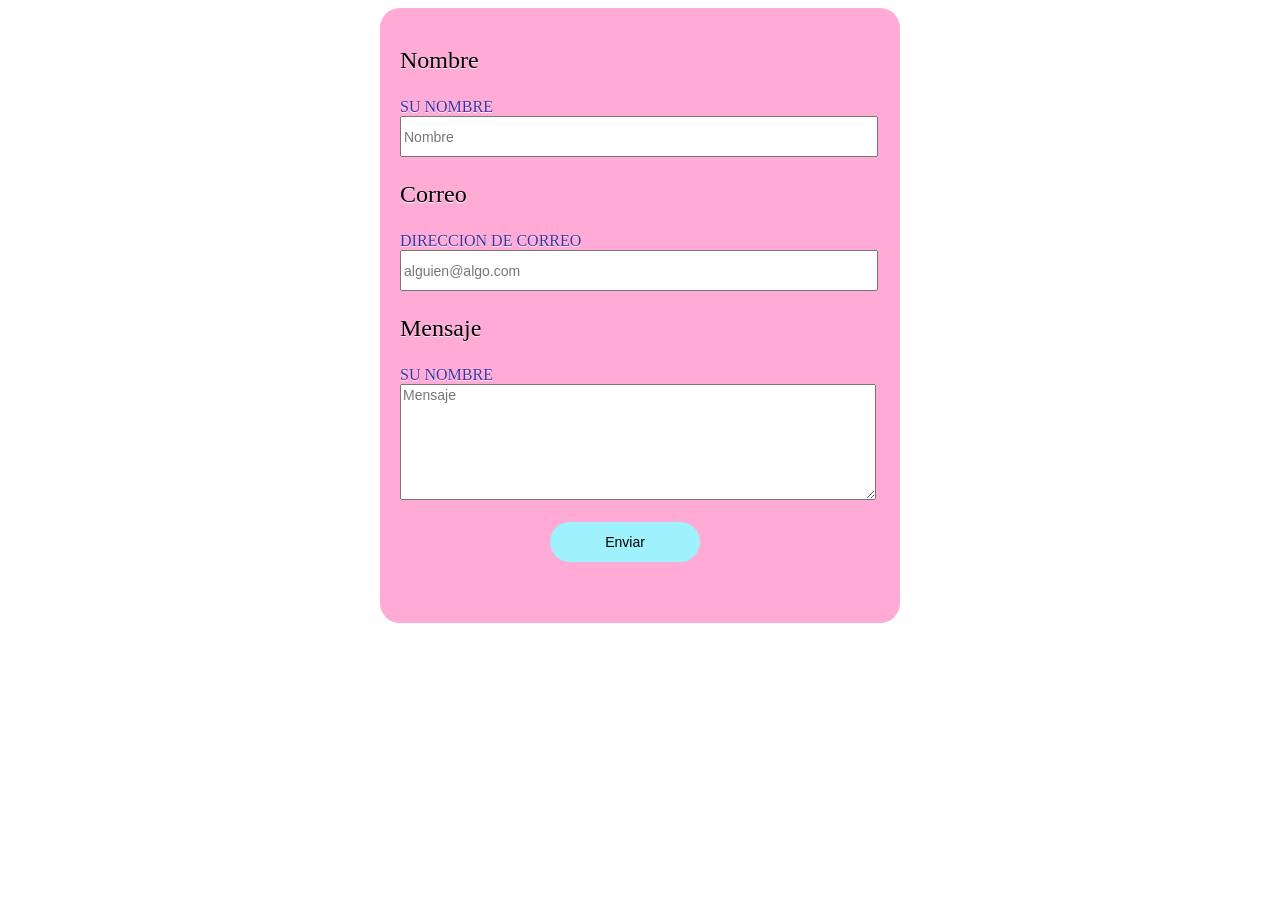
<file: enlazar base de batos/index.html>
<!DOCTYPE html>
<html>
    <head> 
        <title> Formulario de Contactos</title> 
        <link rel="stylesheet"type="text/css" href="estilo.css"> 
    </head>
<body>
    <div class="form">
        <form action="Guardar.php" method="POST">
            <p>Nombre</p>
            <label for="nombre">Su nombre</label>
            <br>
            <input type="text" name="nombre" placeholder="Nombre" required> 
            <p>Correo</p>
            <label for="correo">Direccion de correo</label>
            <br>
            <input type="email" name="correo" placeholder="alguien@algo.com" required>
            <p> Mensaje</p>
            <label for="mensaje"> Su nombre</label>
            <br>
            <textarea name="mensaje" placeholder="Mensaje" required></textarea>
            <br>
            <br>
            <input type="submit"value="Enviar">
        </from>
    </div>
</body>
</html>
</file>
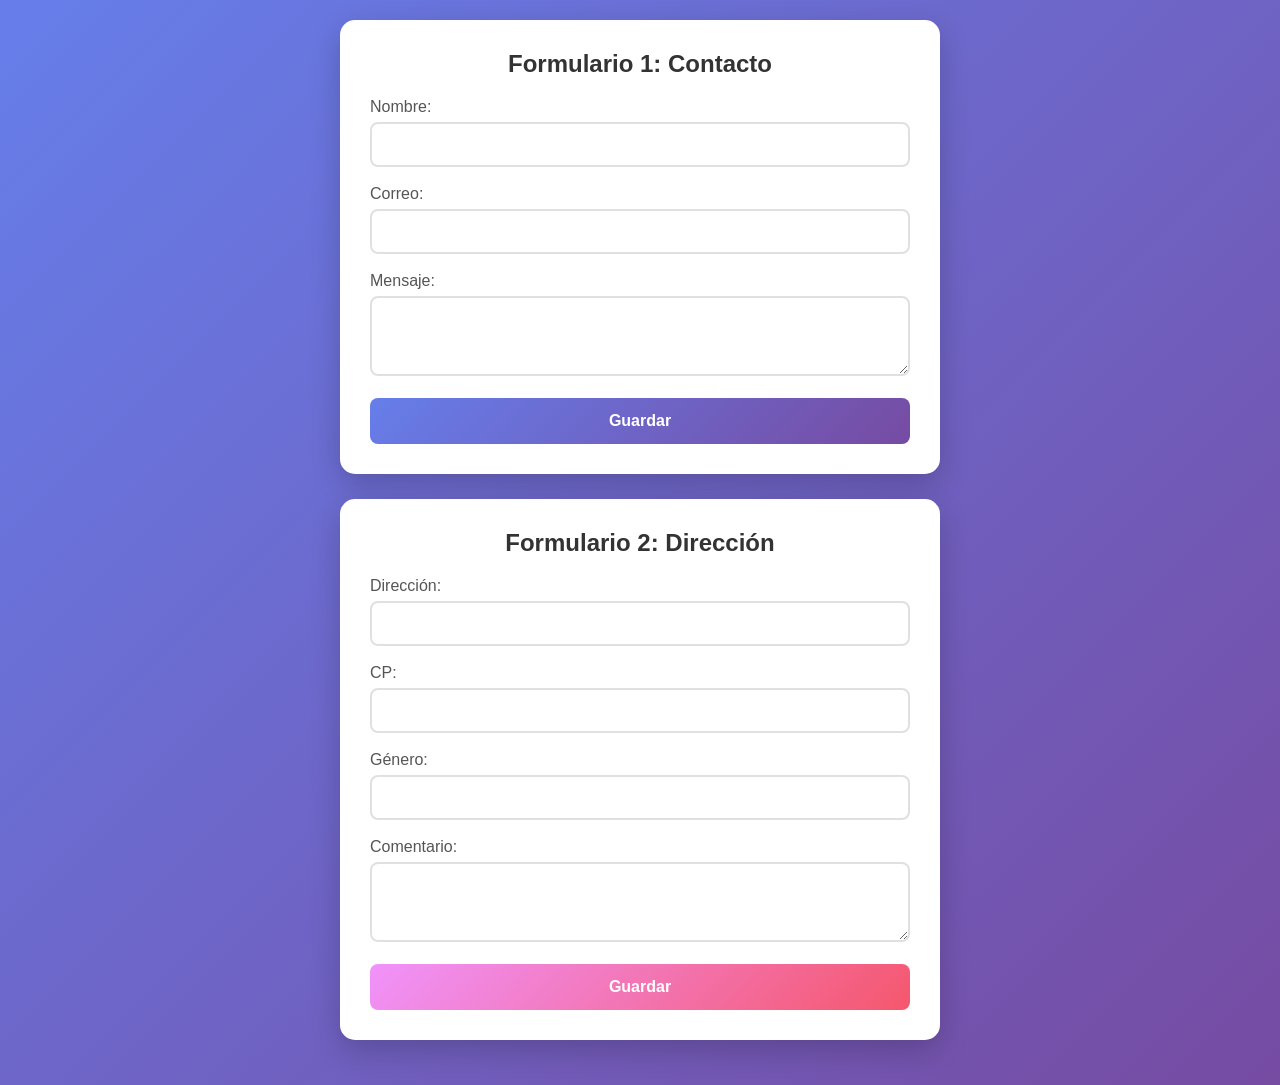
<file: enlazar el doble/index.html>
<!DOCTYPE html>
<html>
<head>
    <meta charset="UTF-8">
    <title>Formularios</title>
    <link rel="stylesheet" href="estilo.css">
</head>
<body>

    <div class="wrapper">
        <div class="card">
            <h2>Formulario 1: Contacto</h2>
            <form action="guardar_contactos.php" method="POST">
                <div class="campo">
                    <label>Nombre:</label>
                    <input type="text" name="nombre" required>
                </div>
                <div class="campo">
                    <label>Correo:</label>
                    <input type="email" name="correo" required>
                </div>
                <div class="campo">
                    <label>Mensaje:</label>
                    <textarea name="mensaje" required></textarea>
                </div>
                <button type="submit">Guardar</button>
            </form>
        </div>

        <div class="card">
            <h2>Formulario 2: Dirección</h2>
            <form action="guardar_direccion.php" method="POST">
                <div class="campo">
                    <label>Dirección:</label>
                    <input type="text" name="direccion" required>
                </div>
                <div class="campo">
                    <label>CP:</label>
                    <input type="text" name="cp" required>
                </div>
                <div class="campo">
                    <label>Género:</label>
                    <input type="text" name="genero" required>
                </div>
                <div class="campo">
                    <label>Comentario:</label>
                    <textarea name="comentario" required></textarea>
                </div>
                <button type="submit" class="btn-direccion">Guardar</button>
            </form>
        </div>
    </div>

</body>
</html>
</file>
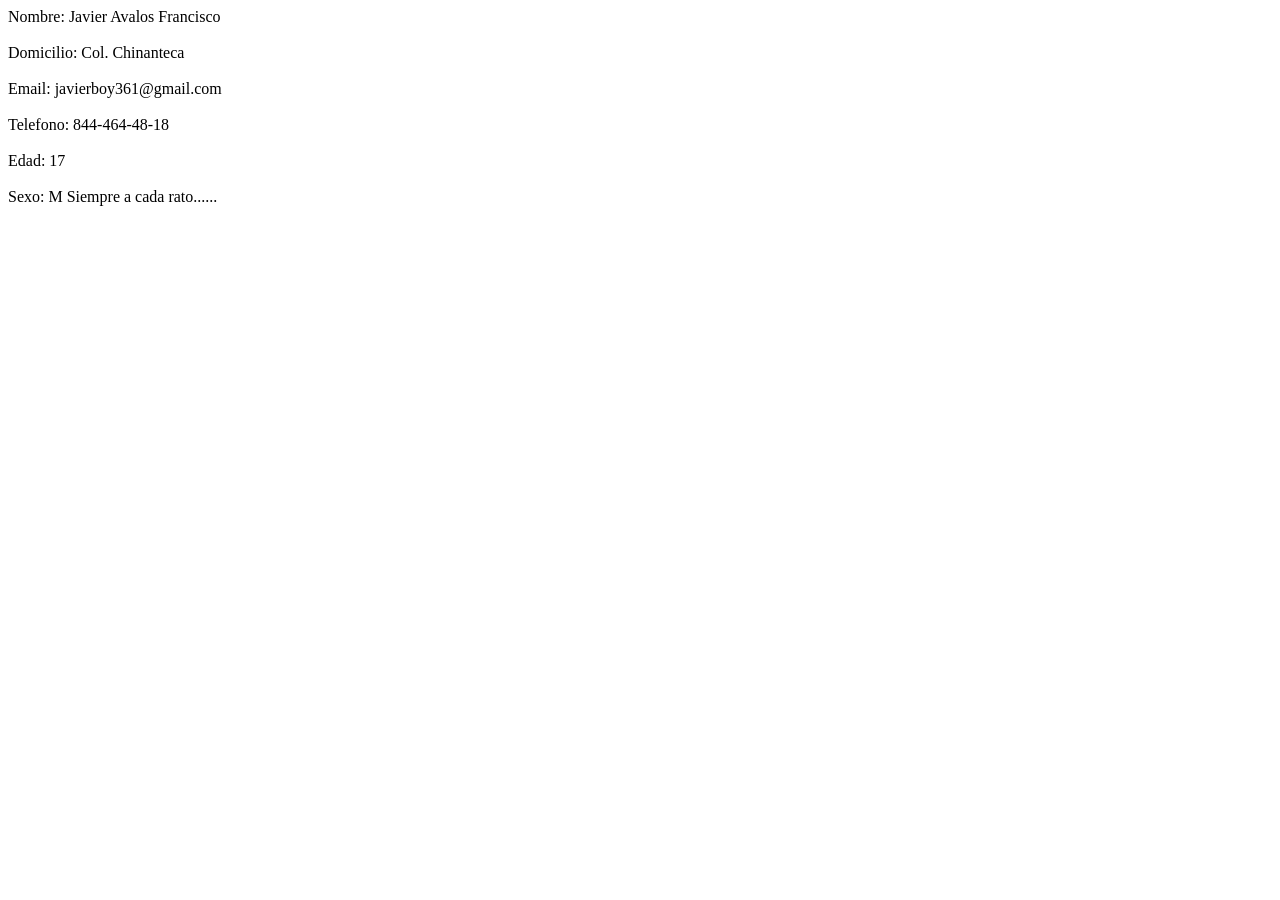
<file: Mis DATOS Javier Avl.html>
<html>
    <head>

      <title> Oliver Diego </title>

    </head>
         <body> 
         <p5>Nombre: Javier Avalos Francisco</p5>
         <br><br>
         <p5>Domicilio: Col. Chinanteca</p5>
         <br><br>
         <p5>Email: javierboy361@gmail.com</p5>
         <br><br>
         <p5>Telefono: 844-464-48-18</p5>
         <br><br>
         <p5>Edad: 17</p5>
         <br><br>
         <p5>Sexo: M Siempre a cada rato......</p5>
         <br><br>
        </body>
</html>
</file>
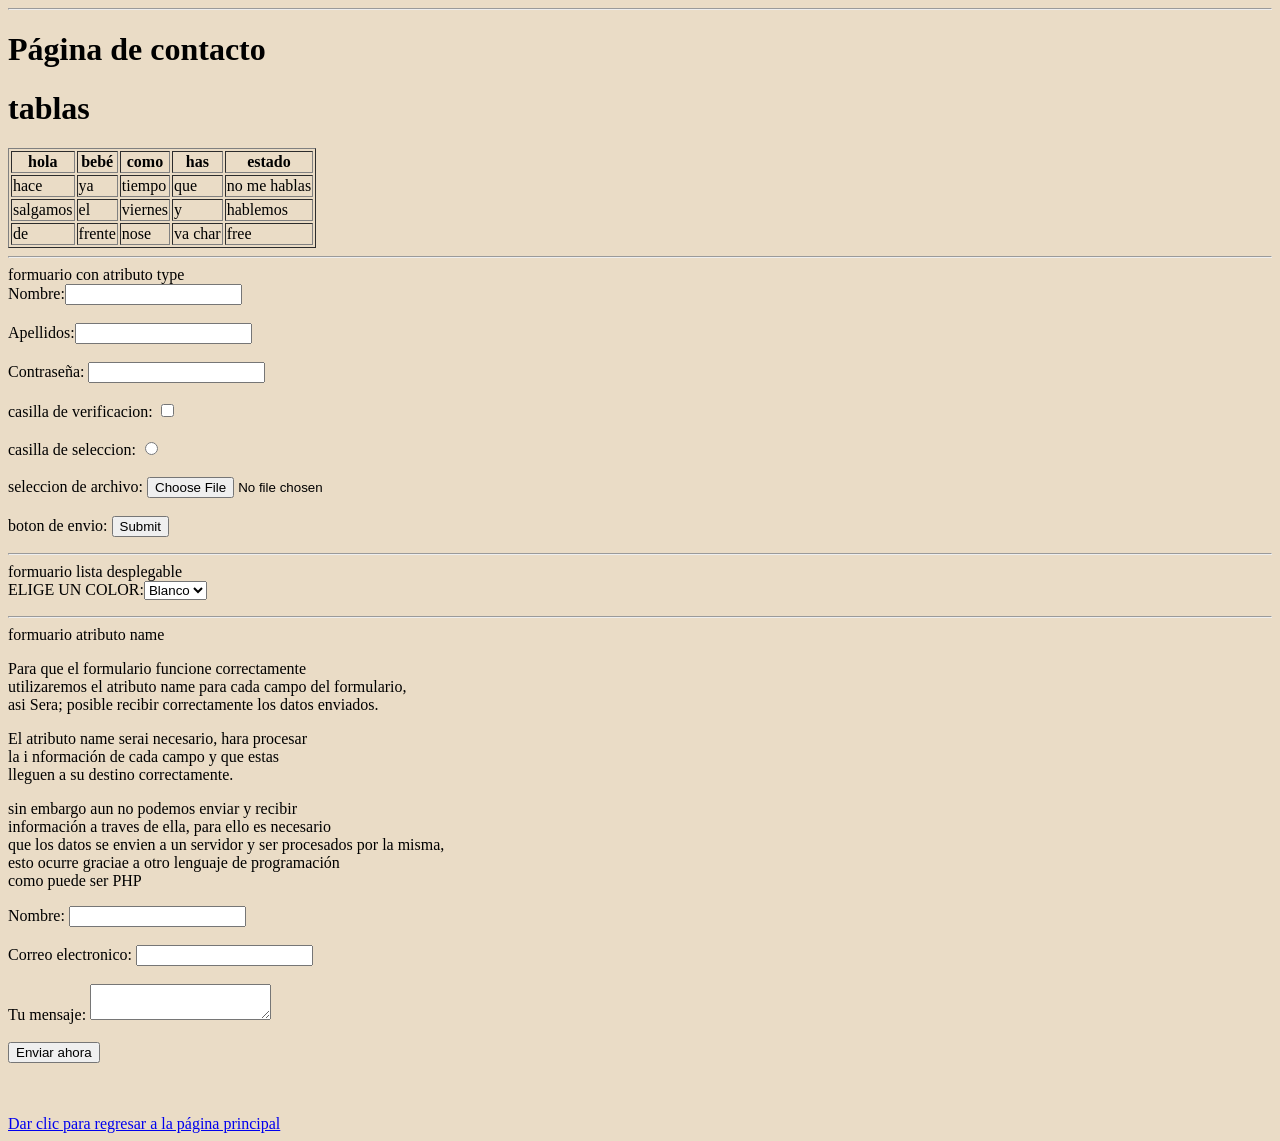
<file: Menú Completo/Formulario.html>
<html>
<head>
<title> Ejemplos de Formulario en HTML </title> 
</head>
<body BGCOLOR="#EADCC6">
<hr/> <!-- anexar una linea en pantalla--> 
<h1> Página de contacto </h1>
<!--Puedes colocar un comentario en cualquier parte de tu documento HTML,
 no sera: leído por el navegador, solo para ti.-->
<!--Nota importante: No olvidar que esta página debe contener un 
formulario de contacto con fondo azul y tipo de letras helvetica como 
indico el cliente -->

<h1> tablas </h1>
    <table border="1px">
      <tr> 
      <th>hola</th> 
      <th>bebé </th> 
      <th>como </th> 
      <th> has</th> 
      <th> estado</th> 
      </tr>
      
      
      <tr> 
      <td> hace</td> 
      <td> ya</td> 
      <td> tiempo</td> 
      <td> que </td> 
      <td> no me hablas</td> 
      </tr>


      <tr>
          <td>salgamos </td> 
          <td>el  </td> 
          <td> viernes</td> 
          <td> y </td> 
          <td> hablemos</td> 
          </tr>


          <tr> 
          <td> de </td> 
          <td> frente</td> 
          <td> nose</td> 
          <td> va char</td> 
          <td> free</td> 
        </tr>

    </table>
<hr/>
<hl> formuario con atributo type </h1>
<form> 
    Nombre:<input type="text"/> <br/><br/> 
    Apellidos:<input type="text"/> <br/><br/> 
    Contraseña: <input type="password"/> <br/><br/>
    casilla de verificacion: <input type="checkbox"/> <br/><br/> 
    casilla de seleccion: <input type="radio"/> <br/><br/> 
    seleccion de archivo: <input type="file"> <br/><br/> 
    boton de envio: <input type="submit"> 
</form> 
   <hr/> 
<hl> formuario lista desplegable </hl> 
<form> 
    ELIGE UN COLOR:<select> 
    <option>Blanco</option> 
    <option>Negro</option> 
    <option>Azul</option> 
    <option>Rojo</option> 
    <option>Verde</option> 
    </select> 
       </form>

    <hr/>
    <hl> formuario atributo name </h1>
    <p> Para que el formulario funcione correctamente <br/> 
utilizaremos el atributo name para cada campo del formulario, <br/> asi 
Sera; posible recibir correctamente los datos enviados. </p>

    <p>El atributo name serai necesario, hara procesar <br/>la i
nformación de cada campo y que estas <br/>lleguen a su destino
correctamente.
    
    <p>sin embargo aun no podemos enviar y recibir<br/>
     información a traves de ella, para ello es necesario <br/>que los datos 
     se envien a un servidor y ser procesados por la misma, <br/>esto ocurre 
     graciae a otro lenguaje de programación <br/>como puede ser PHP </p> 
    <form> 
        Nombre: <input name="nombre" type="text"/> <br/><br/> 
        Correo electronico: <input name="correo" type="email"/> 
<br/><br/> 
        Tu mensaje: <textarea name="mensaje"> </textarea> 
<br/><br/> 
            <input type="submit" value="Enviar ahora"/> 
        </form> 
        <!-- regreso de pagina--> 
        <br> 
        <br> 
        <A HREF="Menú Completo 1.html">Dar clic para regresar a la página principal</A>
  </body> 
</html>
</file>
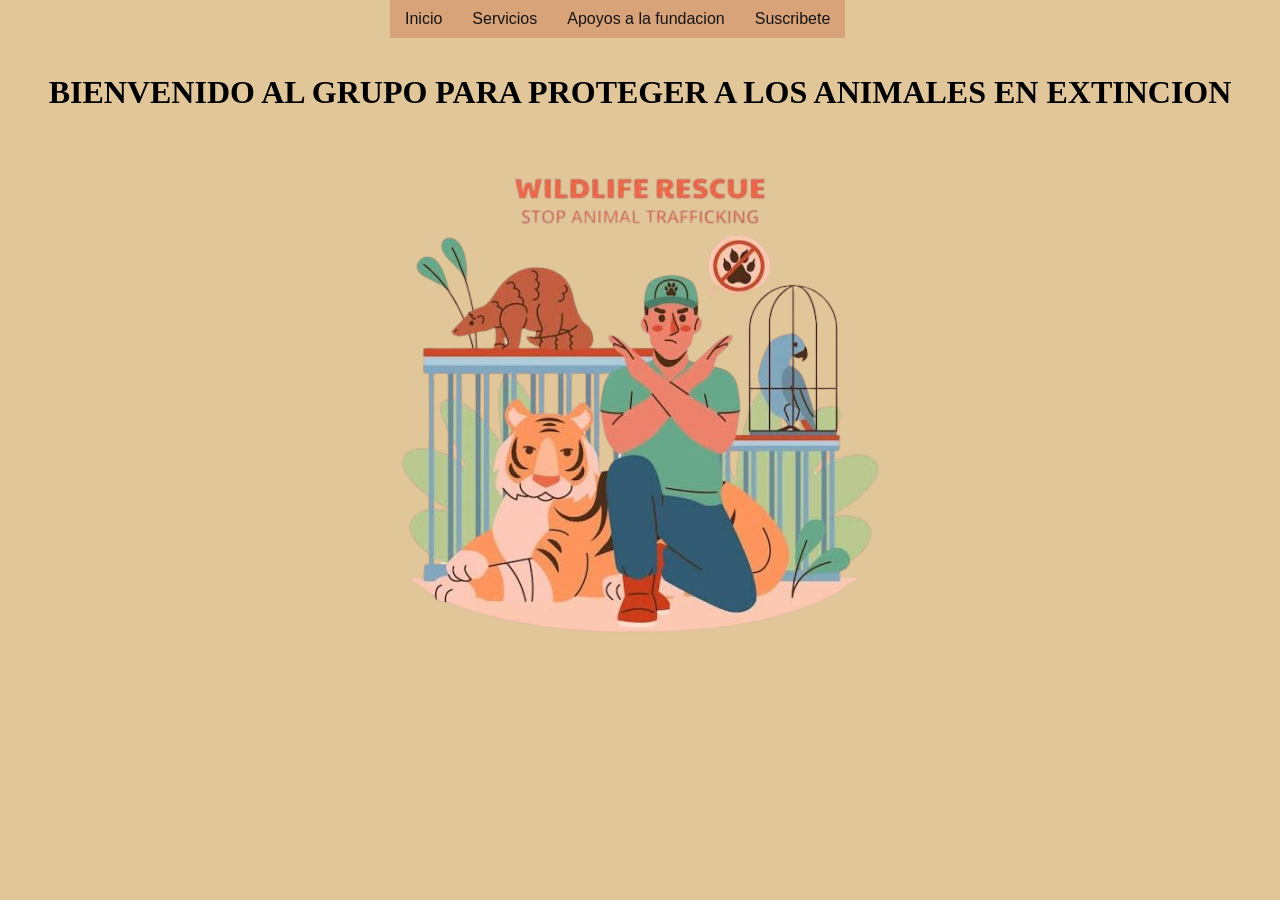
<file: Menú Completo/Menú Completo 1.html>
<!doctype <html>
<html>

<head>
    <title>Animales Extintos</title>
    <style type="text/css">
        * {
            padding: 0px;
            margin: 0px;
        }

        #header {
            margin: auto;
            width: 500px;
            font-family: Arial, Helvetica, sans-serif;
        }

        ul,
        ol {
            list-style: none;
        }

        .nav li a {
            background-color: #d8a378;
            color: #141414;
            text-decoration: none;
            padding: 10px 15px;
            display: block;
        }

        .nav li a:hover {
            background-color: #f4caa0;
        }

        .nav>li {
            float: left;
        }

        .nav li ul {
            display: none;
            position: absolute;
            min-width: 140px;
        }

        .nav li:hover>ul {
            display: block;
        }

        .nav li ul li {
            position: relative;
        }

        .nav li ul li ul {
            right: -140px;
            top: 0px;
        }

    </style>
</head>

<body BGCOLOR="#E1C699">
    <div id="header">

        <ul class="nav ">
            <li><a href=" ">Inicio</a>
            </li>

            <li><a href=" ">Servicios</a>
                <ul>
                    <li><a href=" ">Mundo insolito</a>
                        <UL>
                            <A HREF="Mundo insolito.html">DAR CLIC</A>
                        </UL>
                    </li>

                    <li><a href=" ">Formulario</a>
                        <UL>
                            <A HREF="Formulario.html">DAR CLIC</A>
                        </UL>

                    </li>

                   
                </ul>
            </li>

            <li><a href=" ">Apoyos a la fundacion</a>
                <ul>
                    <li><a href=" ">Donaciones</a>
                        <ul>
                            <li><A href="Donaciones.html">DAR CLIC</a>
                        </ul>
                    </li>
                    <li><a href=" ">Registro</a>
                        <ul>
                            <li><A href="formulario de registro.html">DAR CLIC</a>
                        </ul>
                    </li>

                </ul>
            </li>

            <li><a href=" ">Suscribete</a>
                <ul>
                    <li><a href="Suscribete.html">DAR CLIC</a>
                </ul>
            </li>

        </ul>

    </div>

    <h1>
        <br>
        <br>
        <CENTER>BIENVENIDO AL GRUPO PARA PROTEGER A LOS ANIMALES EN EXTINCION
        </CENTER>
    </h1>

    <P>
        <br>
        <br>

        <center>
            <img src="imagen5.png" ALIGN=CENTER>
        </center>

        <br>
        <br>
    </P>

</body>

</html>
</file>
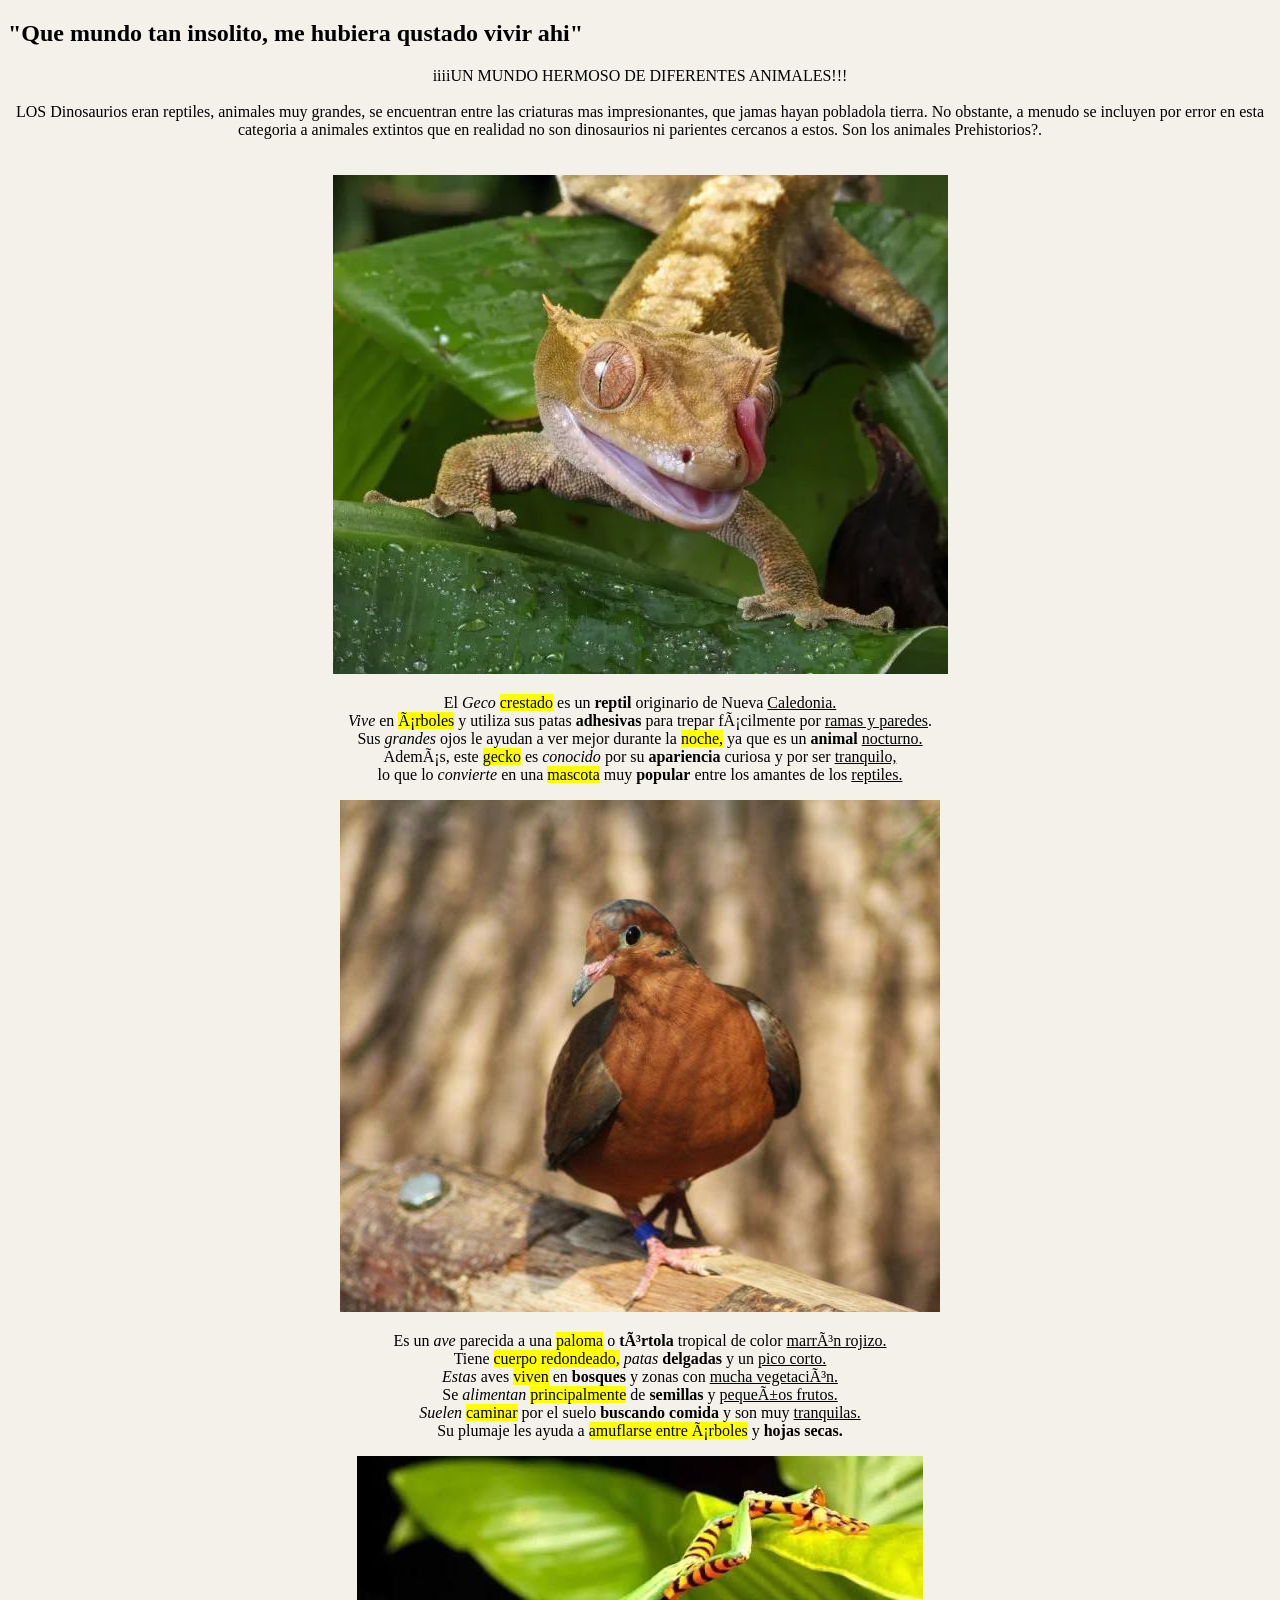
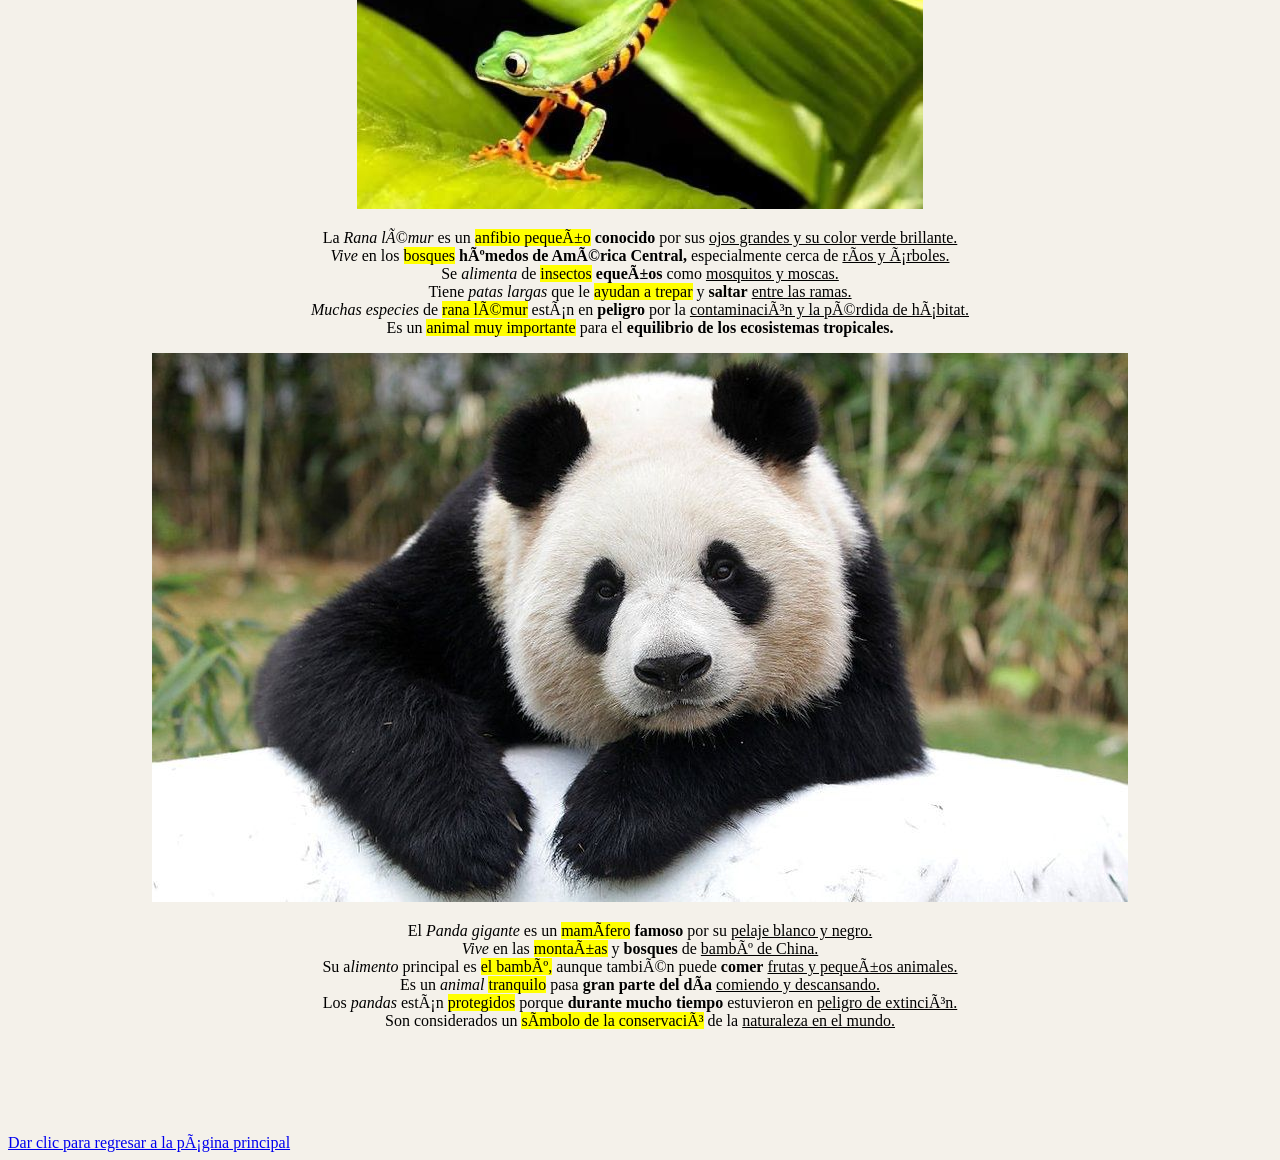
<file: Menú Completo/Mundo insolito.html>
<!doctype html>
<html>

<head>
    <title>
        <hl>Mis animales favoritos</hl>
    </title>
    <meta charset-"utf-8">
    <script type="text/javascript">
        alert("Entra a la página de para ver mis animales favoritos");
    </script>
</head>

<body BGCOLOR="#F4F1EA"> 
    <h2>"Que mundo tan insolito, me hubiera qustado vivir ahi"</h2> 
        <p>
            <center>
            iiiiUN MUNDO HERMOSO DE DIFERENTES ANIMALES!!! 
            <BR> 
            <BR> LOS Dinosaurios eran reptiles, animales muy grandes, 
se encuentran entre las criaturas mas impresionantes, que jamas hayan 
pobladola tierra. No obstante, a menudo se incluyen por error en esta 
categoria a animales extintos que en realidad no son dinosaurios ni 
parientes cercanos a estos. Son los animales Prehistorios?.
            </center>

            <br> 
            <br> 
            <center> 
                
                <img src="imagen1.jpeg" ALIGN-CENTER>
                <p>
                El <i>Geco</i> <mark>crestado</mark> es un <b>reptil</b> originario de Nueva <u>Caledonia.</u></br>
                <i>Vive</i> en <mark>árboles</mark> y utiliza sus patas <b>adhesivas</b> para trepar fácilmente por <u>ramas y paredes</u>.</br>
                Sus <i>grandes</i> ojos le ayudan a ver mejor durante la <mark>noche,</mark> ya que es un <b>animal</b> <u>nocturno.</u></br> 
                Además, este <mark>gecko</mark> es <i>conocido</i> por su <b>apariencia</b> curiosa y por ser <u>tranquilo,</u></br>
                lo que lo <i>convierte</i> en una <mark>mascota</mark> muy <b>popular</b> entre los amantes de los <u>reptiles.</u>
                </p>
                 
                <img src="imagen2.jpeg" ALIGN-CENTER>
                <p>
                    Es un <i>ave</i> parecida a una <mark>paloma</mark> o <b>tórtola</b> tropical de color <u>marrón rojizo.</u></br>
                    Tiene <mark>cuerpo redondeado,</mark> <i>patas</i> <b>delgadas</b> y un <u>pico corto.</u></br>
                    <i>Estas</i> aves <mark>viven</mark> en <b>bosques</b> y zonas con <u>mucha vegetación.</u></br>
                    Se <i>alimentan</i> <mark>principalmente</mark> de <b>semillas</b> y <u>pequeños frutos.</u></br>
                    <i>Suelen</i> <mark>caminar</mark> por el suelo <b>buscando comida</b> y son muy <u>tranquilas.</u></br> 
                    Su plumaje les ayuda a <mark>amuflarse entre árboles</mark> y <b>hojas secas.</b>
                </p>
                <img src="imagen3.jpeg" ALIGN-CENTER>
                <p> 
                    La <i>Rana lémur</i> es un <mark>anfibio pequeño</mark> <b>conocido</b> por sus <u>ojos grandes y su color verde brillante.</u></br>
                    <i>Vive</i> en los <mark>bosques</mark> <b>húmedos de América Central,</b> especialmente cerca de <u>ríos y árboles.</u></br>
                    Se <i>alimenta</i> de <mark>insectos</mark> <b>equeños</b> como <u>mosquitos y moscas.</u></br>
                    Tiene <i>patas largas</i> que le <mark>ayudan a trepar</mark> y <b>saltar</b> <u>entre las ramas.</u></br>
                    <i>Muchas especies</i> de <mark>rana lémur</mark> están en <b>peligro</b> por la <u>contaminación y la pérdida de hábitat.</u></br>
                    Es un <mark>animal muy importante</mark> para el <b>equilibrio de los ecosistemas tropicales.</b>
                </p>
                <img src="imagen4.webp" ALIGN-CENTER>
                <p> 
                    El <i>Panda gigante</i> es un <mark>mamífero</mark> <b>famoso</b> por su <u>pelaje blanco y negro.</u></br>
                    <i>Vive</i> en las <mark>montañas</mark> y <b>bosques</b> de <u>bambú de China.</u></br>
                    Su a<i>limento</i> principal es <mark>el bambú,</mark> aunque también puede <b>comer</b> <u>frutas y pequeños animales.</u></br>
                    Es un <i>animal</i> <mark>tranquilo</mark> pasa <b>gran parte del día</b> <u>comiendo y descansando.</u></br>
                    Los <i>pandas</i> están <mark>protegidos</mark> porque <b>durante mucho tiempo</b> estuvieron en <u>peligro de extinción.</u></br>
                    Son considerados un <mark>símbolo de la conservació</mark> de la <u>naturaleza en el mundo.</u>
                </p>
                
            </center> 
            <br> 
            <br> 
        </p>
        
        
        <br>
        <br> 
        <A HREF="Menú Completo 1.html">Dar clic para regresar a la página principal   
        </A>
</body>
</html>
</file>
<file: enlazar base de batos/estilo.css>
.form{
    position: relative;
    width: 500px;
    height: 600px;
    padding-left: 20px;
    padding-top: 15px;
    background-color: #ffabd5;
    border-radius: 20px;
    margin: auto;

}
input[type=text],[type=email]{

    width: 470px;
    height: 35px;
    font: 14px normal normal uppercase helvetica, arial, serif;
}

textarea{
    width: 470px;
    height: 110px;
    font: 14px normal normal uppercase helvetica, arial, serif;
}
input[type=submit]{
    position: relative;
    width: 150px;
    height: 40px;
    background-color: #a0f1fe;
    border-radius: 20px;
    margin-left: 150px;
    border: 0px;
    font: 14px normal normal uppercase helvetica, arial, serif;
}

p{
    text-shadow:0 1px 0#fff;
    font-size: 24px;
}
label{
    margin: 11px 20px 0 0;
    font-size: 16px;
    color: #3c32a4;
    text-transform: uppercase;
    text-shadow:0px 1px 0px #fff;   
}
</file>
<file: enlazar el doble/estilo.css>
* {
    margin: 0;
    padding: 0;
    box-sizing: border-box;
}

body {
    font-family: 'Segoe UI', Tahoma, sans-serif;
    background: linear-gradient(135deg, #667eea 0%, #764ba2 100%);
    min-height: 100vh;
    display: flex;
    justify-content: center;
    align-items: center;
    padding: 20px;
}

.wrapper {
    max-width: 600px;
    width: 100%;
}

.card {
    background: white;
    padding: 30px;
    border-radius: 15px;
    box-shadow: 0 10px 30px rgba(0,0,0,0.2);
    margin-bottom: 25px;
}

h2 {
    color: #333;
    margin-bottom: 20px;
    font-size: 24px;
    text-align: center;
}

.campo {
    margin-bottom: 18px;
}

label {
    display: block;
    margin-bottom: 6px;
    color: #555;
    font-weight: 500;
}

input, textarea {
    width: 100%;
    padding: 12px;
    border: 2px solid #e0e0e0;
    border-radius: 8px;
    font-size: 15px;
    transition: border 0.3s;
}

input:focus, textarea:focus {
    outline: none;
    border-color: #667eea;
}

textarea {
    resize: vertical;
    min-height: 80px;
}

button {
    background: linear-gradient(135deg, #667eea 0%, #764ba2 100%);
    color: white;
    padding: 14px;
    border: none;
    border-radius: 8px;
    cursor: pointer;
    width: 100%;
    font-size: 16px;
    font-weight: bold;
    transition: transform 0.2s;
}

button:hover {
    transform: translateY(-2px);
    box-shadow: 0 5px 15px rgba(102, 126, 234, 0.4);
}

.btn-direccion {
    background: linear-gradient(135deg, #f093fb 0%, #f5576c 100%);
}

.btn-direccion:hover {
    box-shadow: 0 5px 15px rgba(245, 87, 108, 0.4);
}
</file>
